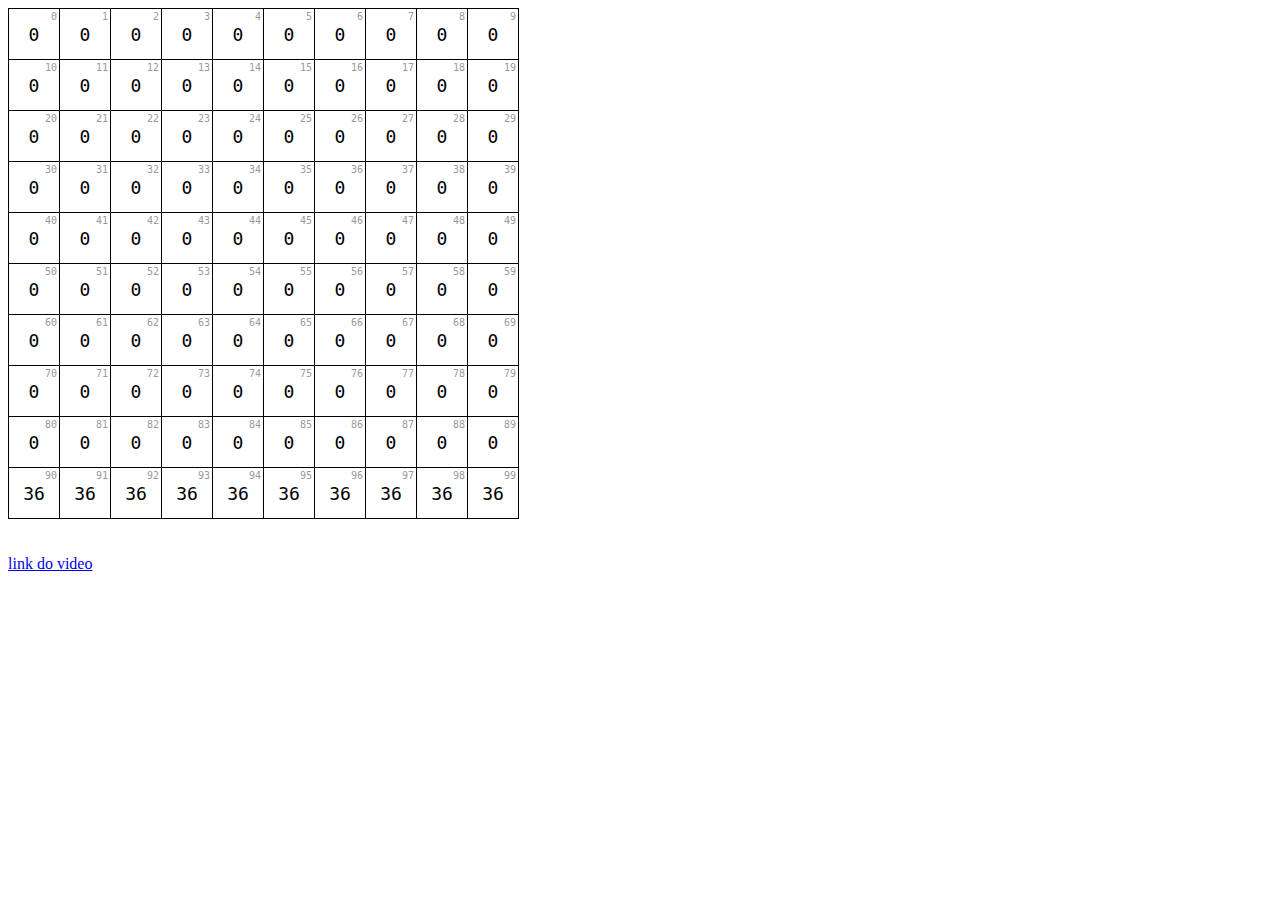
<file: DOOM-Fire/index.html>
<!DOCTYPE html>
<html lang="en">
  <head>
    <meta charset="UTF-8" />
    <meta http-equiv="X-UA-Compatible" content="IE=edge" />
    <meta name="viewport" content="width=device-width, initial-scale=1.0" />
    <link rel="stylesheet" href="style.css" />
    <title>Fire DOOM</title>
  </head>
  <body>
    <div id="fireCanvas"></div>
    <br /><br />
    <a href="https://www.youtube.com/watch?v=fxm8cadCqbs">link do video</a>
    <script src="script.js"></script>
  </body>
</html>
</file>
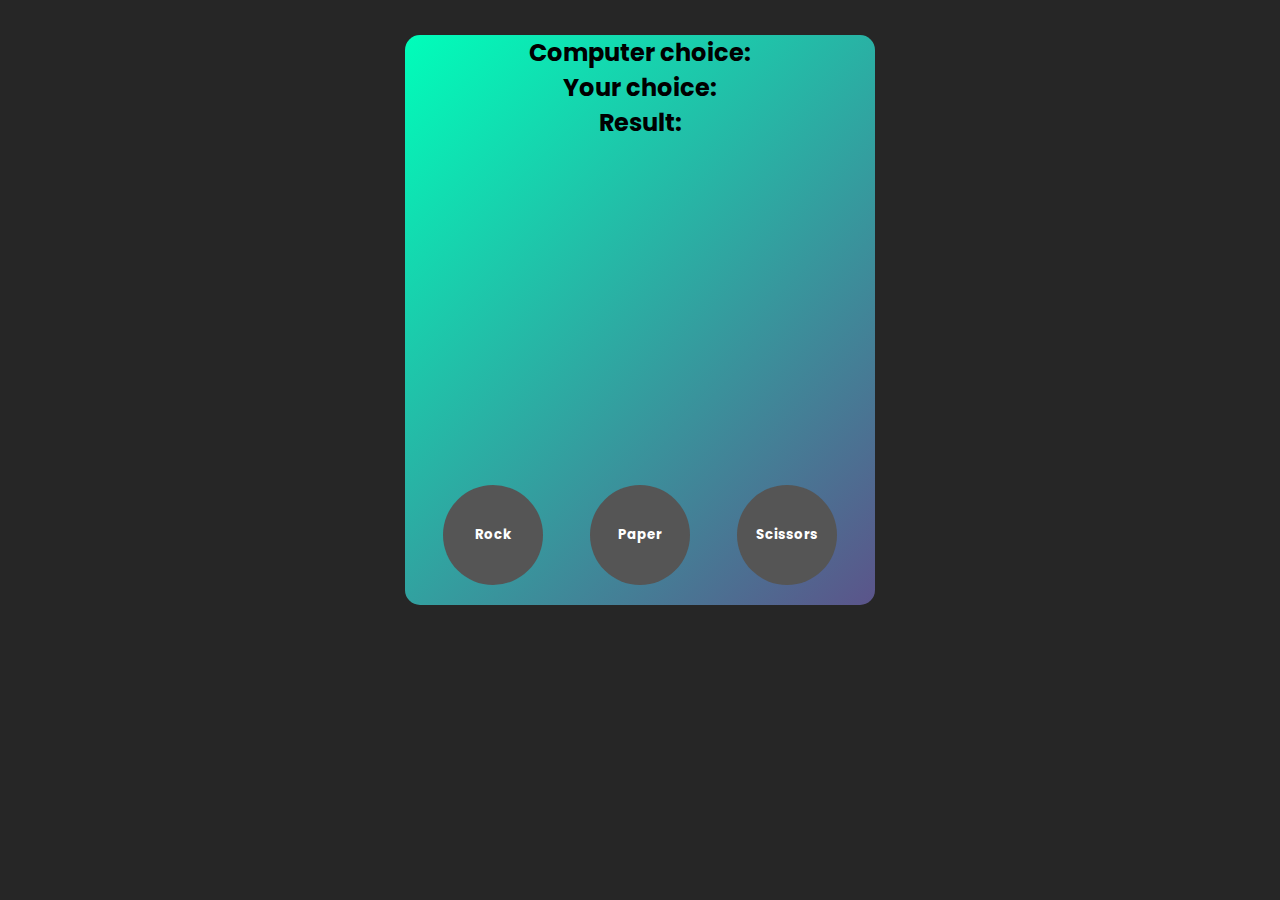
<file: Jokenpo/index.html>
<!DOCTYPE html>
<html lang="pt-br">
  <head>
    <meta charset="UTF-8" />
    <meta http-equiv="X-UA-Compatible" content="IE=edge" />
    <meta name="viewport" content="width=device-width, initial-scale=1.0" />
    <link rel="stylesheet" href="style.css" />
    <title>Jokenpô</title>
  </head>
  <body>
    <div class="app">
      <!-- View results -->
      <h2>Computer choice: <span id="computer-choice"></span></h2>
      <h2>Your choice: <span id="user-choice"></span></h2>
      <h2>Result: <span id="result"></span></h2>
      <div class="buttons">
        <!-- Buttons choices -->
        <button id="rock">Rock</button>
        <button id="paper">Paper</button>
        <button id="scissors">Scissors</button>
      </div>
    </div>
    <script src="script.js"></script>
  </body>
</html>
<!-- /* <i class="fa-light fa-hand-back-fist"></i> */ /*
<i class="fa-light fa-hand"></i> */ /*
<i class="fa-light fa-hand-scissors"></i> */ -->
</file>
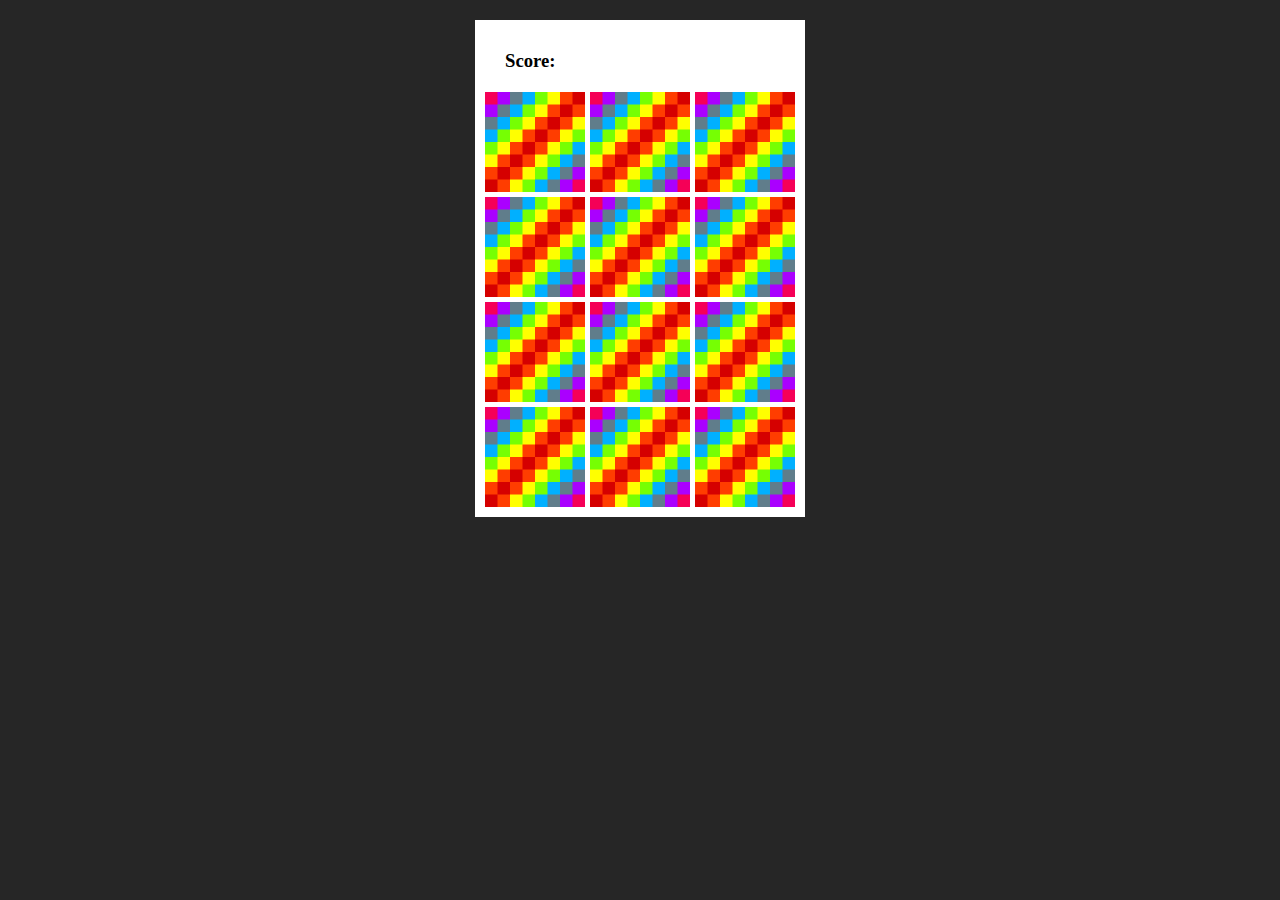
<file: Memory_Game/index.html>
<!DOCTYPE html>
<html lang="en">
  <head>
    <meta charset="UTF-8" />
    <meta http-equiv="X-UA-Compatible" content="IE=edge" />
    <meta name="viewport" content="width=device-width, initial-scale=1.0" />
    <link rel="stylesheet" href="style.css" />
    <title>Memory Game</title>
  </head>
  <body>
    <div class="box">
      <h3>Score: <span id="result"></span></h3>

      <div id="grid"></div>
    </div>
    <script src="script.js"></script>
  </body>
</html>
</file>
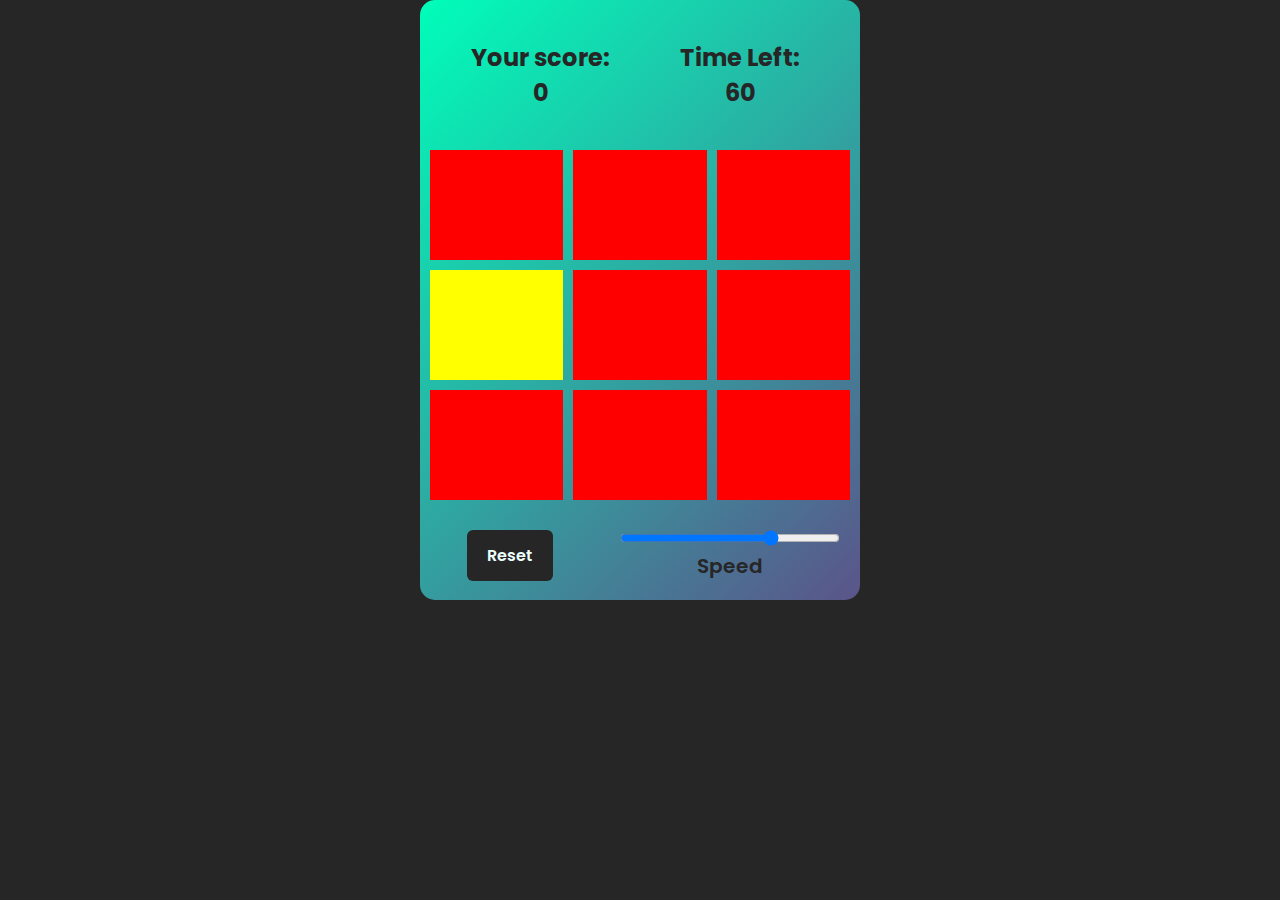
<file: Whac-A-Mole/index.html>
<!DOCTYPE html>
<html lang="en">
  <head>
    <meta charset="UTF-8" />
    <meta http-equiv="X-UA-Compatible" content="IE=edge" />
    <meta name="viewport" content="width=device-width, initial-scale=1.0" />
    <link rel="stylesheet" href="style.css" />
    <title>Whac-A-Mole</title>
  </head>
  <body>
    <div class="box">
      <header>
        <div class="item">
          <h2>Your score:</h2>
          <h2 id="score">0</h2>
        </div>
        <div class="item">
          <h2>Time Left:</h2>
          <h2 id="time-left">60</h2>
        </div>
      </header>
      <div class="grid">
        <div class="square" id="1"></div>
        <div class="square" id="2"></div>
        <div class="square" id="3"></div>
        <div class="square" id="4"></div>
        <div class="square" id="5"></div>
        <div class="square" id="6"></div>
        <div class="square" id="7"></div>
        <div class="square" id="8"></div>
        <div class="square" id="9"></div>
      </div>
      <div class="app-options">
        <div class="right">
          <button class="btn">Reset</button>
        </div>
        <div class="left">
          <input
            type="range"
            min="0"
            max="10"
            value="7"
            step="1"
            id="speed"
            oninput="slider()"
          />
          <label for="speed">Speed</label>
          <!-- <input type="checkbox" name="Low" id="low" /><label for="Low"
            >Low</label
          >
          <input type="checkbox" name="Medium" id="medium" /><label for="Medium"
            >Medium</label
          >
          <input type="checkbox" name="Hard" id="hard" /><label for="Hard"
            >Hard</label -->
        </div>
      </div>
    </div>
    <script src="script.js"></script>
  </body>
</html>
</file>
<file: DOOM-Fire/style.css>
* {
  /* margin: 0;
  padding: 20px;
  box-sizing: border-box; */
}
table {
  border-collapse: collapse;
  border: 1px solid #000000;
}
td {
  width: 50px;
  height: 50px;
  border: 1px solid #000000;
  text-align: center;
  vertical-align: center;
  font-family: monospace;
  font-size: 18px;
  position: relative;
}
.pixel-index {
  font-size: 10px;
  display: inline-block;
  position: absolute;
  top: 2px;
  right: 2px;
  color: #999;
}
</file>
<file: Jokenpo/style.css>
@import url("https://fonts.googleapis.com/css2?family=Poppins:wght@100,200,300,400,500,600,700,800,900&display=swap");

:root {
  --bgColor: #262626;
  --bgColorApp: linear-gradient(135deg, #00feba, #5b548a);
  --bgColorInput: #ebfffc;
  --whiteColor: #ffffff;
  --fontColor: #555;
  --imgBG: url(img/background.png);
  --fontStyle: "Poppins", sans-serif;
}
* {
  margin: 0;
  padding: 0;
  font-family: var(--fontStyle);
  box-sizing: border-box;
}
body {
  display: flex;
  background: var(--bgColor);
  justify-content: center;
  padding: 35px;
}
.app {
  /* margin: 30px auto; */
  position: relative;
  width: 90%;
  max-width: 470px;
  height: 570px;
  background: var(--bgColorApp);
  border-radius: 15px;
  text-align: center;
}
.buttons {
  position: relative;
  margin-top: 330px;
  /* margin-bottom: -1000px; */
  padding: 15px;
  display: flex;
  justify-content: space-around;
  bottom: 0;
  /* background: var(--fontColor); */
}
.buttons button {
  background: var(--fontColor);
  /* backdrop-filter: blur(500px); */
  /* outline: none; */
  /* list-style: none; */
  border: none;
  color: var(--whiteColor);
  width: 100px;
  height: 100px;
  font-weight: 700;
  padding: 5px;
  border-radius: 50%;
  transition: all 0.5s ease;
}
button:hover {
  margin-top: -6px;
}
</file>
<file: Memory_Game/style.css>
* {
  margin: 0;
  padding: 0;
  box-sizing: border-box;
}
body {
  display: flex;
  width: 100%;
  background: #262626;
  justify-content: center;
}
.box {
  max-width: 350px;
  margin: 20px auto;
  padding: 10px;
  background: #fff;
}
.box h3 {
  margin: 20px;
}
#grid {
  display: grid;
  justify-content: center;
  grid-template-columns: 100px repeat(auto-fill, 100px) 100px;
  grid-gap: 5px;
}
</file>
<file: Whac-A-Mole/style.css>
@import url("https://fonts.googleapis.com/css2?family=Poppins:wght@100,200,300,400,500,600,700,800,900&display=swap");

:root {
  --bgColor: #262626;
  --bgColorApp: linear-gradient(135deg, #00feba, #5b548a);
  --bgColorInput: #ebfffc;
  --whiteColor: #ffffff;
  --fontColor: #555;
  --imgBG: url(img/background.png);
  --fontStyle: "Poppins", sans-serif;
}
* {
  margin: 0;
  padding: 0;
  color: var(--bgColor);
  font-family: var(--fontStyle);
  box-sizing: border-box;
}
body {
  display: flex;
  background: var(--bgColor);
  justify-content: center;
  /* padding: 20px; */
  max-width: 500px;
  margin: 0 auto;
  height: 100vh;
}
.box {
  background: var(--bgColorApp);
  border-radius: 15px;
  height: 600px;
}
header {
  display: flex;
  margin: 20px;
}
.item {
  width: 200px;
  justify-content: space-between;
  padding: 20px 10px;
  text-align: center;
}
.score,
.time-left {
  display: flex;
  align-items: flex-end;
  justify-content: end;
}
.grid {
  display: grid;
  grid-template-columns: 1fr 1fr 1fr;
  gap: 10px;
  margin: 10px;
  justify-content: center;
}
.square {
  width: 100%;
  height: 110px;
  background: red;
}
.app-options {
  display: flex;
  justify-content: space-between;
  padding: 20px;
}
.app-options .right {
  display: flex;
  width: 35%;
  justify-content: center;
}
.app-options .left {
  width: 55%;
  display: flex;
  flex-direction: column;
  text-align: center;
}

input[type="range"] {
  /* -webkit-appearance: none;*/
  /* height: 10px; */
  /* margin-top: -10px; */
  border-radius: 25px;
  /* background-image: linear-gradient(#ff4500, #ff4500); */
  /* background-size: 70% 100%; */
  /* background-repeat: no-repeat; */
}
.left label {
  margin-top: 5px;
  font-size: 20px;
  font-weight: 600;
}
.btn {
  display: flex;
  padding: 10px 20px;
  border-radius: 6px;
  font-weight: 600;
  border: solid 2px #262626;
  align-items: center;
  color: var(--bgColorInput);
  background: var(--bgColor);
  font-size: 1rem;
  outline: none;
  cursor: pointer;
  border: none;
  transition: all 0.3s;
}
.btn:hover {
  background: transparent;
  border: solid 2px #262626;
  color: var(--bgColor);
}

.mole {
  background: yellow;
}
</file>
